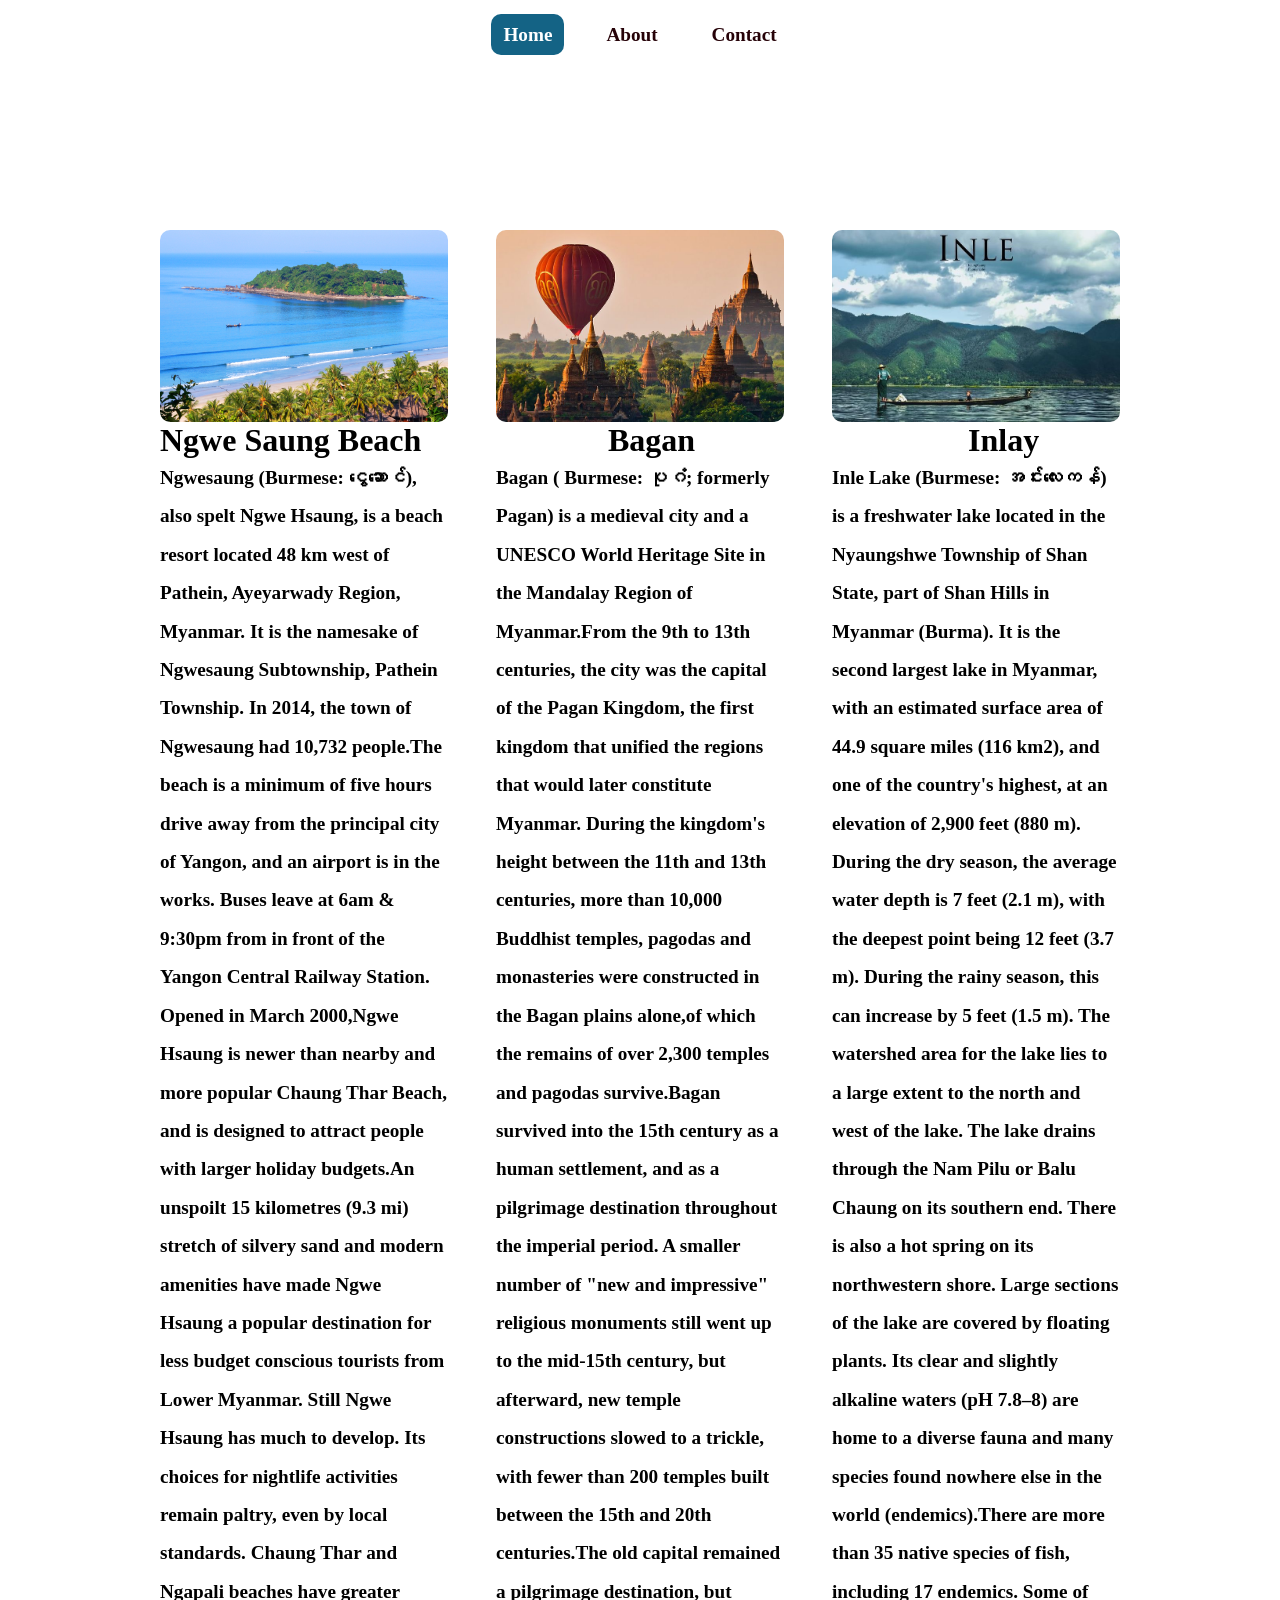
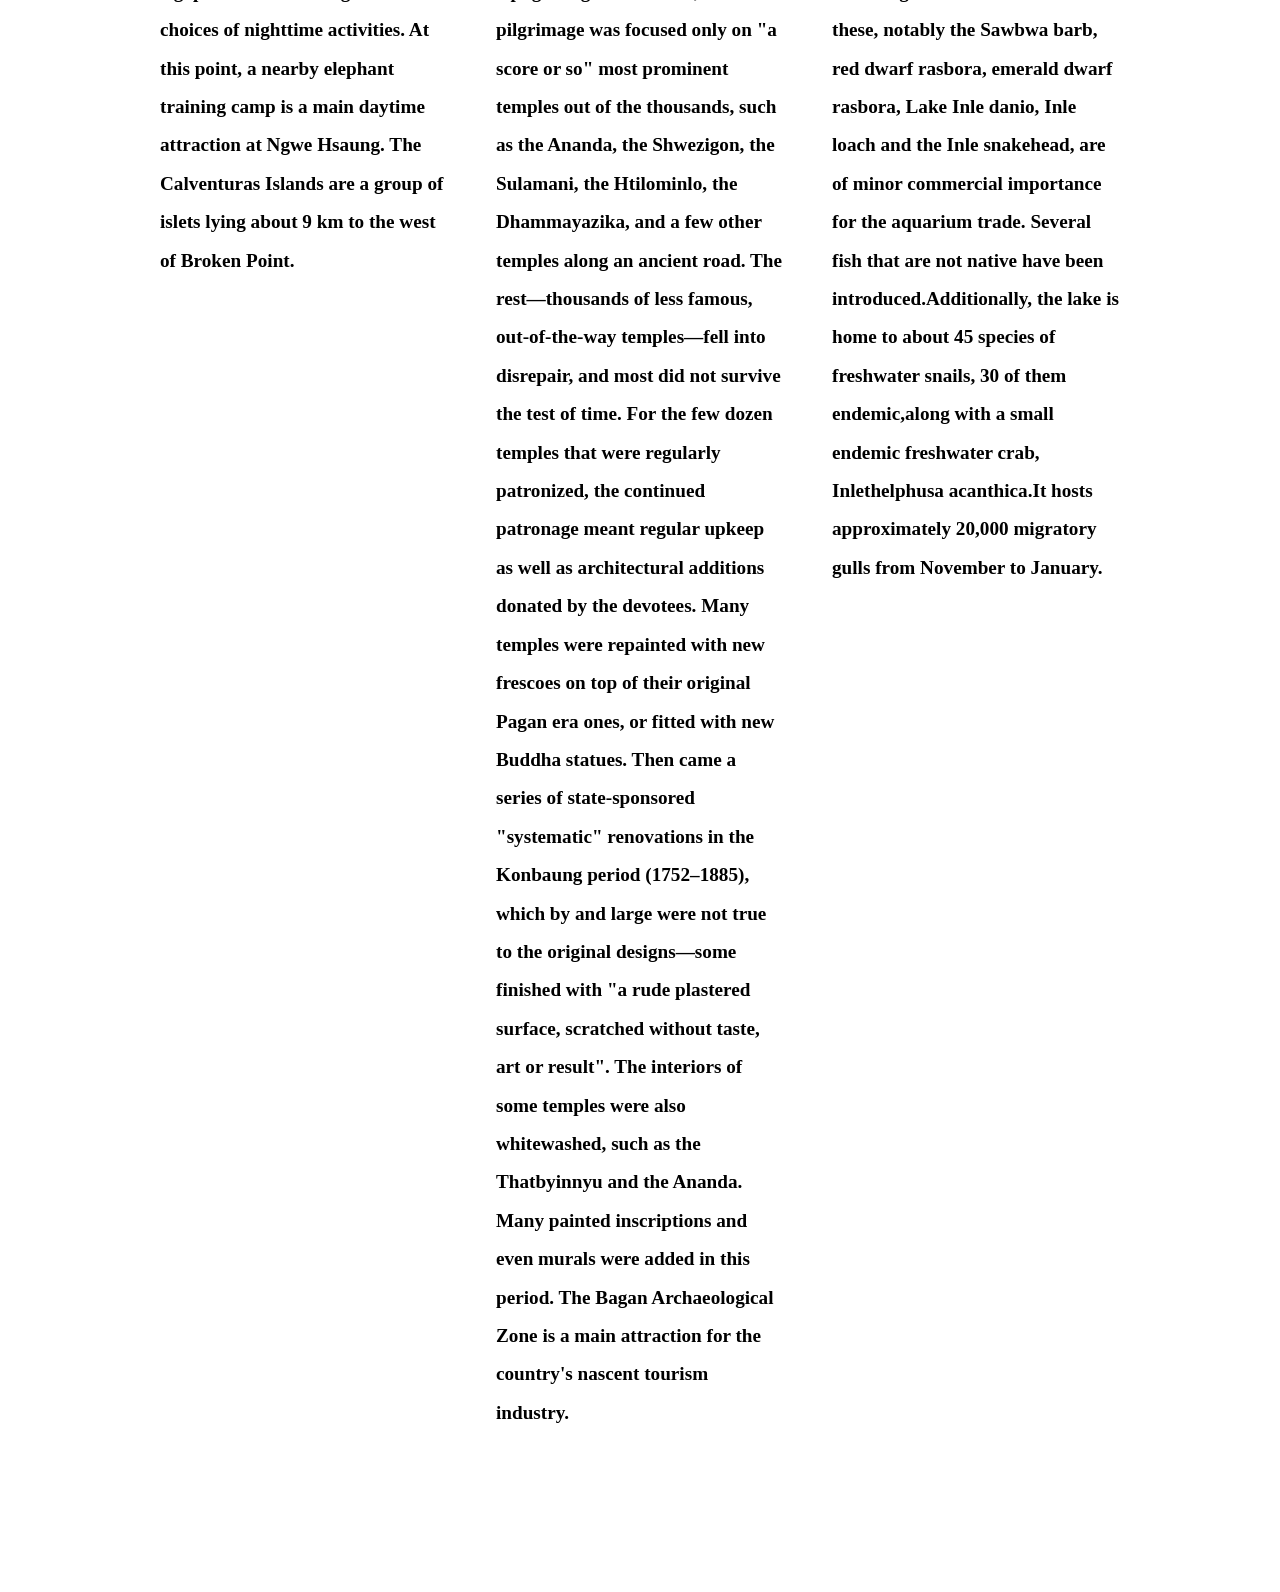
<file: index.html>
<!DOCTYPE html>
<html lang="en">

<head>
    <meta charset="UTF-8">
    <meta name="viewport" content="width=device-width, initial-scale=1.0">
    <title>Home</title>
    <link rel="stylesheet" href="CSS/style.css">
     <link href="https://unpkg.com/aos@2.3.1/dist/aos.css" rel="stylesheet">
</head>

<body>
    <header>
        <nav>
            <ul class="nav-bar">
                <li><a href="index.html" class="nav-link active">Home</a></li>
                <li><a href="place.html" class="nav-link">About</a></li>
                <li><a href="contact.html" class="nav-link">Contact</a></li>
            </ul>
        </nav>
    </header>
    <main>
        <div class="content">
            <div class="image-container">

                <img src="images/Ngwe saung.jpg" alt="Ngwe Saung" class="image">
                <h1 data-aos="fade-right" data-aos-delay="300">Ngwe Saung Beach</h1>
                <p data-aos="fade-right" data-aos-delay="300">Ngwesaung (Burmese: ငွေဆောင်), also spelt Ngwe Hsaung, is a beach resort located 48 km
                    west of Pathein, Ayeyarwady Region, Myanmar. It is the namesake of Ngwesaung Subtownship, Pathein
                    Township. In 2014, the town of Ngwesaung had 10,732 people.The beach is a minimum of five hours
                    drive away from the principal city of Yangon, and an airport is in the works. Buses leave at 6am &
                    9:30pm from in front of the Yangon Central Railway Station. Opened in March 2000,Ngwe Hsaung is
                    newer than nearby and more popular Chaung Thar Beach, and is designed to attract people with larger
                    holiday budgets.An unspoilt 15 kilometres (9.3 mi) stretch of silvery sand and modern amenities have
                    made Ngwe Hsaung a popular destination for less budget conscious tourists from Lower Myanmar. Still
                    Ngwe Hsaung has much to develop. Its choices for nightlife activities remain paltry, even by local
                    standards. Chaung Thar and Ngapali beaches have greater choices of nighttime activities. At this
                    point, a nearby elephant training camp is a main daytime attraction at Ngwe Hsaung.

                    The Calventuras Islands are a group of islets lying about 9 km to the west of Broken Point.</p>
            </div>
            <div class="image-container">
                <img src="images/Bagan.jpg" alt="Bagan" class="image">
                <h1 data-aos="fade-up" data-aos-delay="300"> &nbsp;&nbsp;&nbsp;&nbsp;&nbsp;&nbsp;&nbsp;&nbsp;&nbsp;&nbsp;&nbsp;&nbsp;&nbsp;&nbsp;Bagan</h1>
                <p data-aos="fade-up" data-aos-delay="300">Bagan ( Burmese: ပုဂံ; formerly Pagan) is a medieval city and a UNESCO World Heritage Site in the
                    Mandalay Region of Myanmar.From the 9th to 13th centuries, the city
                    was the capital of the Pagan Kingdom, the first kingdom that unified the regions that would later
                    constitute Myanmar. During the kingdom's height between the 11th and 13th centuries, more than
                    10,000 Buddhist temples, pagodas and monasteries were constructed in the Bagan plains alone,of
                    which the remains of over 2,300 temples and pagodas survive.Bagan survived into the 15th century as
                    a human settlement, and as a pilgrimage destination throughout the imperial period. A smaller
                    number of "new and impressive" religious monuments still went up to the mid-15th century, but
                    afterward, new temple constructions slowed to a trickle, with fewer than 200 temples built between
                    the 15th and 20th centuries.The old capital remained a pilgrimage destination, but pilgrimage
                    was focused only on "a score or so" most prominent temples out of the thousands, such as the Ananda,
                    the Shwezigon, the Sulamani, the Htilominlo, the Dhammayazika, and a few other temples along an
                    ancient road. The rest—thousands of less famous, out-of-the-way temples—fell into disrepair, and
                    most did not survive the test of time.

                    For the few dozen temples that were regularly patronized, the continued patronage meant regular
                    upkeep as well as architectural additions donated by the devotees. Many temples were repainted with
                    new frescoes on top of their original Pagan era ones, or fitted with new Buddha statues. Then came a
                    series of state-sponsored "systematic" renovations in the Konbaung period (1752–1885), which by and
                    large were not true to the original designs—some finished with "a rude plastered surface, scratched
                    without taste, art or result". The interiors of some temples were also whitewashed, such as the
                    Thatbyinnyu and the Ananda. Many painted inscriptions and even murals were added in this period.
                    The Bagan Archaeological Zone is a main attraction for the country's nascent tourism industry.
                </p>
            </div>
            <div class="image-container">
                <img src="images/Inlay.jpg" alt="Inlay" class="image">
                <h1 data-aos="fade-left" data-aos-delay="300"> &nbsp;&nbsp;&nbsp;&nbsp;&nbsp;&nbsp;&nbsp;
                    &nbsp;&nbsp;&nbsp;&nbsp;&nbsp;&nbsp;&nbsp;&nbsp;&nbsp;Inlay</h1>
                <p data-aos="fade-left" data-aos-delay="300">Inle Lake (Burmese: အင်းလေးကန်) is a freshwater lake located in
                    the Nyaungshwe Township of Shan State, part of Shan Hills in Myanmar (Burma). It is the second
                    largest lake in Myanmar, with an estimated surface area of 44.9 square miles (116 km2), and one of
                    the country's highest, at an elevation of 2,900 feet (880 m). During the dry season, the average
                    water depth is 7 feet (2.1 m), with the deepest point being 12 feet (3.7 m). During the rainy
                    season, this can increase by 5 feet (1.5 m).

                    The watershed area for the lake lies to a large extent to the north and west of the lake. The lake
                    drains through the Nam Pilu or Balu Chaung on its southern end. There is also a hot spring on its
                    northwestern shore.

                    Large sections of the lake are covered by floating plants. Its clear and slightly alkaline waters
                    (pH 7.8–8) are home to a diverse fauna and many species found nowhere else in the world
                    (endemics).There are more than 35 native species of fish, including 17 endemics. Some of these,
                    notably the Sawbwa barb, red dwarf rasbora, emerald dwarf rasbora, Lake Inle danio, Inle loach and
                    the Inle snakehead, are of minor commercial importance for the aquarium trade. Several fish that are
                    not native have been introduced.Additionally, the lake is home to about 45 species of
                    freshwater snails, 30 of them endemic,along with a small endemic freshwater crab, Inlethelphusa
                    acanthica.It hosts approximately 20,000 migratory gulls from November to January.</p>
            </div>
        </div>
    </main>
    <footer></footer>
    <script src="https://unpkg.com/aos@2.3.1/dist/aos.js"></script>
    <script>
  AOS.init();
</script>
</body>

</html>
</file>
<file: CSS/style.css>
:root {
     --white: #ffffff;
    --milk-color: #f8f9fa;
    --gray-color: #260208;
    --red-color: #146385;
    --brown-color: #900d4c;
    --black-color: #000000;
}
body {
    /* background-color: var(--black-color); */
    /* background-image: url("../b.jpg"); */
    background-size: cover;
    background-position: center;
    background-repeat: no-repeat;
}
* {
  margin: 0;
  padding: 0;
}
header {
  /* background-color: #00ff00;*/
  display:flex;
  justify-content: center;
}
nav {
  /* background-color: #0000ff; */
  width: 85%;
    height: 70px;
    display: flex;
    align-items: center;
    justify-content: center;
}
.nav-bar {
  display: flex;
gap: 30px;
list-style: none;

}
nav .nav-link {
 color: var(--gray-color);
    font-size: 1.2rem;
    font-weight: bold;
    text-decoration: none;
    padding: 10px 12px;
    transition: 0.3s;
    border-radius: 10px;

}
nav .nav-link:hover {
  background-color: var(--red-color);
  color: var(--white);
}
nav .nav-link.active {
  background-color: var(--red-color);
  color: var(--white);
}
.content {
  /* background-color: var(--brown-color); */
  padding:10rem;
  display:grid;
  grid-template-columns: 1fr 1fr 1fr;
  gap: 3rem;
}
.image-container {
  display: flex;
  flex-direction: column;
  
}
.image {
  width: 100%;
  height: auto;
  border-radius: 10px;
}
.image-container p {
  font-weight: bold;
  line-height: 2;
  font-size: 1.2rem;

}
</file>
